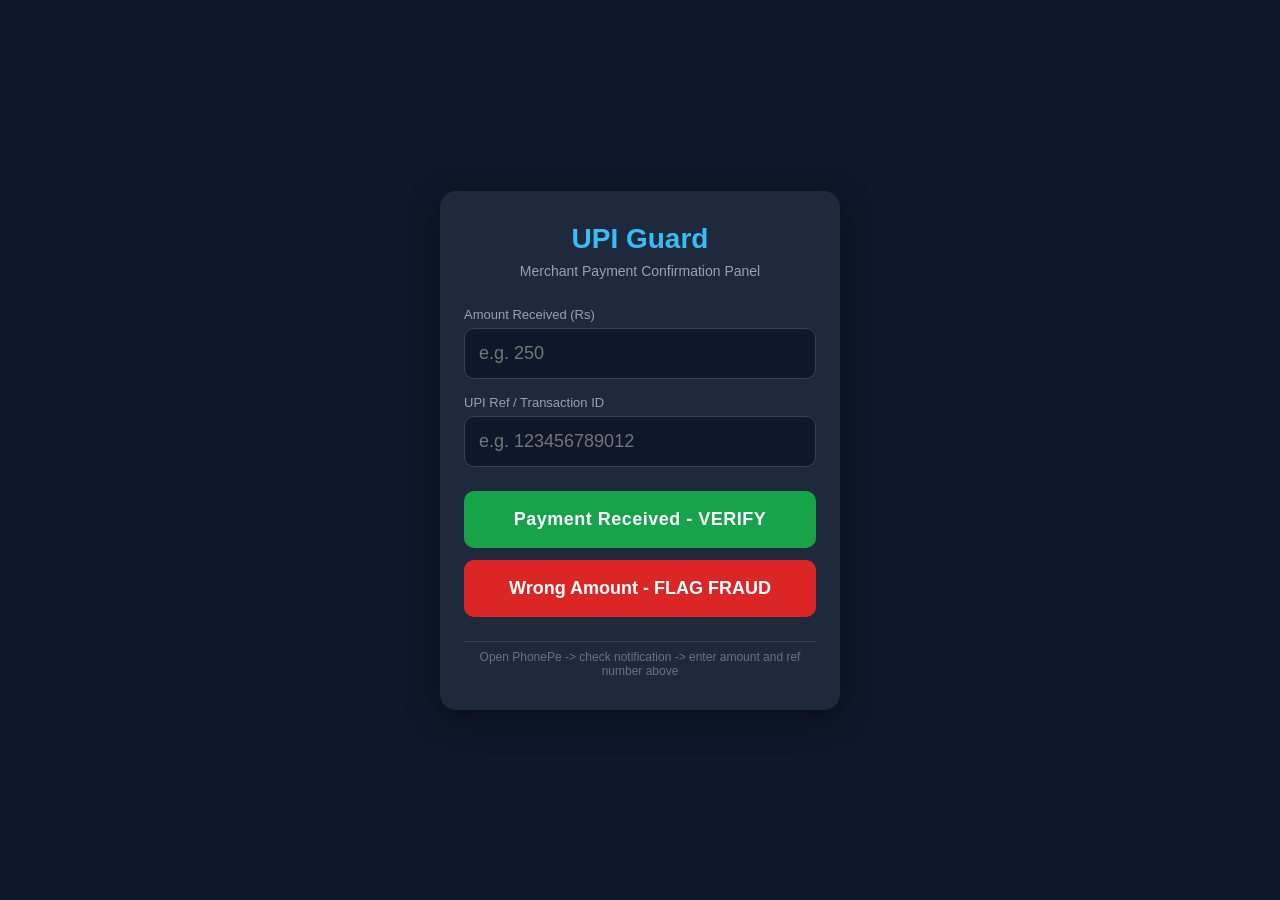
<file: templates/merchant_confirm.html>
<!DOCTYPE html>
<html>
<head>
    <title>UPI Guard - Confirm Payment</title>
    <meta name="viewport" content="width=device-width, initial-scale=1">
    <style>
        * { box-sizing: border-box; margin: 0; padding: 0; }

        body {
            font-family: Arial, sans-serif;
            background: #0f172a;
            color: white;
            min-height: 100vh;
            display: flex;
            flex-direction: column;
            align-items: center;
            justify-content: center;
            padding: 24px;
        }

        .card {
            background: #1e293b;
            border-radius: 16px;
            padding: 32px 24px;
            width: 100%;
            max-width: 400px;
            box-shadow: 0 8px 32px rgba(0,0,0,0.4);
        }

        .logo {
            text-align: center;
            font-size: 28px;
            font-weight: bold;
            color: #38bdf8;
            margin-bottom: 8px;
        }

        .subtitle {
            text-align: center;
            color: #94a3b8;
            font-size: 14px;
            margin-bottom: 28px;
        }

        label {
            display: block;
            font-size: 13px;
            color: #94a3b8;
            margin-bottom: 6px;
            margin-top: 16px;
        }

        input {
            width: 100%;
            padding: 14px;
            font-size: 18px;
            border-radius: 10px;
            border: 1px solid #334155;
            background: #0f172a;
            color: white;
            outline: none;
        }

        input:focus {
            border-color: #38bdf8;
        }

        .btn-verify {
            width: 100%;
            padding: 18px;
            margin-top: 24px;
            background: #16a34a;
            color: white;
            border: none;
            border-radius: 10px;
            font-size: 18px;
            font-weight: bold;
            cursor: pointer;
            letter-spacing: 0.5px;
        }

        .btn-verify:active {
            background: #15803d;
            transform: scale(0.98);
        }

        .btn-fraud {
            width: 100%;
            padding: 18px;
            margin-top: 12px;
            background: #dc2626;
            color: white;
            border: none;
            border-radius: 10px;
            font-size: 18px;
            font-weight: bold;
            cursor: pointer;
        }

        .btn-fraud:active {
            background: #b91c1c;
            transform: scale(0.98);
        }

        #result {
            margin-top: 20px;
            padding: 18px;
            border-radius: 10px;
            font-size: 16px;
            font-weight: bold;
            text-align: center;
            display: none;
        }

        .success { background: #14532d; border: 1px solid #16a34a; }
        .fraud   { background: #7f1d1d; border: 1px solid #dc2626; }
        .error   { background: #1e1b4b; border: 1px solid #6366f1; }

        .divider {
            border: none;
            border-top: 1px solid #334155;
            margin: 24px 0 8px;
        }

        .hint {
            font-size: 12px;
            color: #64748b;
            text-align: center;
            margin-top: 8px;
        }
    </style>
</head>
<body>
    <div class="card">
        <div class="logo">UPI Guard</div>
        <div class="subtitle">Merchant Payment Confirmation Panel</div>

        <label>Amount Received (Rs)</label>
        <input
            type="number"
            id="amount"
            placeholder="e.g. 250"
            min="0"
            step="0.01"
        />

        <label>UPI Ref / Transaction ID</label>
        <input
            type="text"
            id="ref"
            placeholder="e.g. 123456789012"
        />

        <button class="btn-verify" onclick="sendVerify('verify')">
            Payment Received - VERIFY
        </button>

        <button class="btn-fraud" onclick="sendVerify('fraud')">
            Wrong Amount - FLAG FRAUD
        </button>

        <div id="result"></div>

        <hr class="divider">
        <div class="hint">
            Open PhonePe -> check notification -> enter amount and ref number above
        </div>
    </div>

<script>
async function sendVerify(type) {
    const amountInput = document.getElementById('amount').value;
    const ref = document.getElementById('ref').value || 'MANUAL-REF';
    const resultEl = document.getElementById('result');

    // Get merchant_id from URL params or localStorage
    const params = new URLSearchParams(window.location.search);
    const merchantId = params.get('merchant_id') || localStorage.getItem('upiguard_merchant_id') || 'default_merchant';

    if (!amountInput) {
        resultEl.className = 'error';
        resultEl.innerText = 'Please enter the amount first';
        resultEl.style.display = 'block';
        return;
    }

    const amount = type === 'fraud' ? 0 : parseFloat(amountInput);

    try {
        resultEl.className = '';
        resultEl.innerText = 'Sending to verification system...';
        resultEl.style.display = 'block';

        const res = await fetch('/api/manual-verify', {
            method: 'POST',
            headers: { 'Content-Type': 'application/json' },
            body: JSON.stringify({ amount, ref, merchant_id: merchantId })
        });

        const data = await res.json();

        if (data.status === 'SUCCESS') {
            resultEl.className = 'success';
            resultEl.innerText = 'VERIFIED - Merchant screen updated!';
        } else if (data.status === 'MISMATCH') {
            resultEl.className = 'fraud';
            resultEl.innerText = 'FRAUD ALERT sent to merchant screen!';
        } else {
            resultEl.className = 'error';
            resultEl.innerText = 'Error: ' + (data.error || 'Unknown error');
        }

    } catch(e) {
        resultEl.className = 'error';
        resultEl.innerText = 'Could not reach server. Check WiFi connection.';
    }
}
</script>
</body>
</html>
</file>
